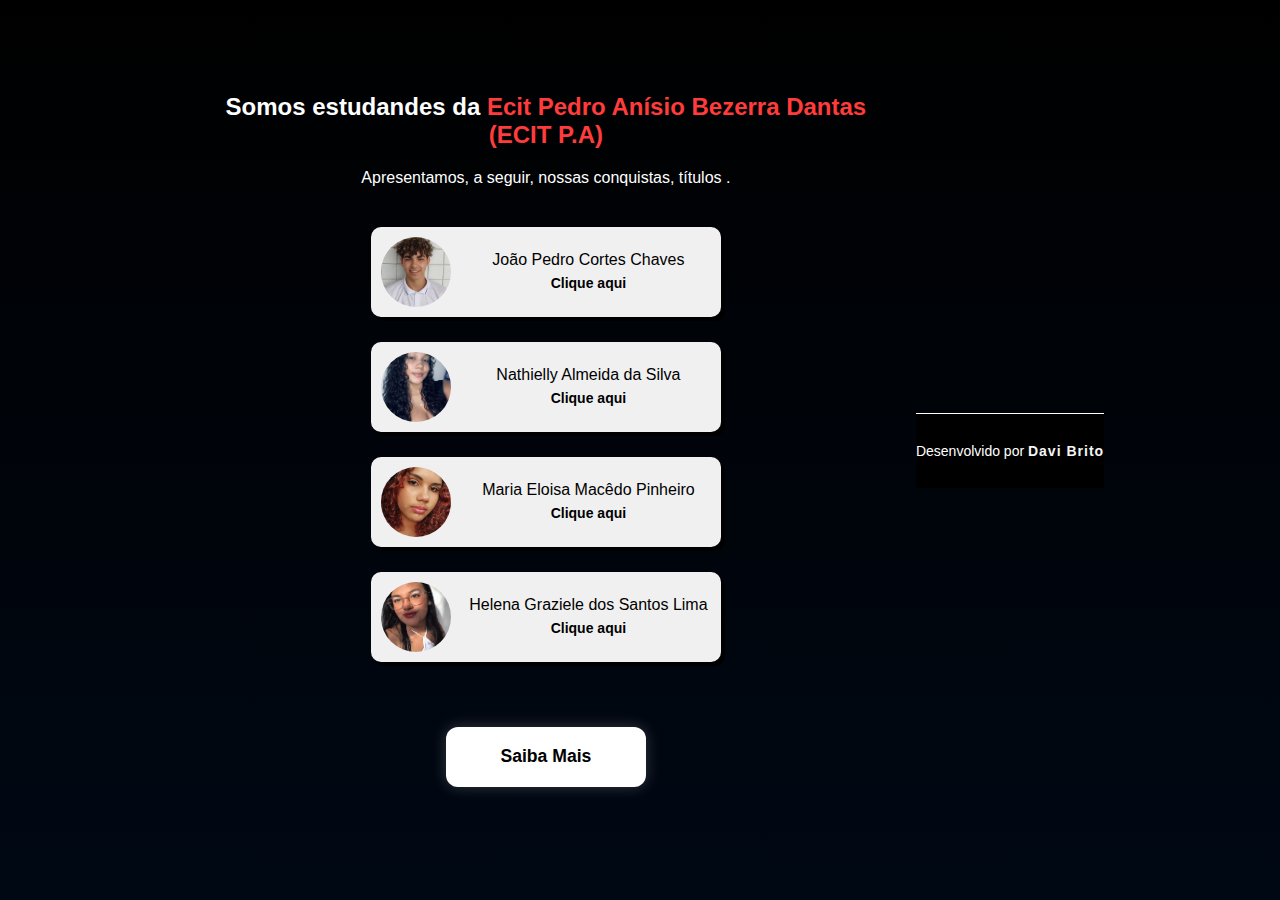
<file: index.html>
<!DOCTYPE html>
<html lang="pt-BR">
<head>
    <meta charset="UTF-8">
    <meta name="viewport" content="width=device-width, initial-scale=1.0">
    <title>Títulos e Conquistas</title>
    <link rel="stylesheet" href="style.css">
</head>
<body>
    <div id="container">
        <h2>
            Somos estudandes da <span class="uepb">Ecit Pedro Anísio Bezerra Dantas (ECIT P.A)</span> 
        </h2>
        <p>
            Apresentamos, a seguir, nossas conquistas, títulos .
        </p>

        <div id="cards">
            <div class="card">
                <img src="joão pedro.jpg" alt="Foto joão pedro" class="foto">
                <div class="info">
                    <p class="nome">João Pedro Cortes Chaves</p>
                    <a href="jp.html">Clique aqui</a>
                </div>
            </div>

            <div class="card">
                <img src="naty.jpg" alt="Foto Naty" class="foto">
                <div class="info">
                    <p class="nome">Nathielly Almeida da Silva</p>
                    <a href="Naty.html">Clique aqui</a>
                </div>
            </div>

            <div class="card">
                <img src="eloisa.jpg" alt="Foto eloisa" class="foto">
                <div class="info">
                    <p class="nome">Maria Eloisa Macêdo Pinheiro</p>
                    <a href="eloisa.html">Clique aqui</a>
                </div>
            </div>

            <div class="card">
                <img src="helena.jpg" alt="Foto helena" class="foto">
                <div class="info">
                    <p class="nome">Helena Graziele dos Santos Lima</p>
                    <a href="helena.html">Clique aqui</a>
                </div>
            </div>

            <div class="saiba-mais" onclick="window.location.href='projeto.html'">
  <p>Saiba Mais</p>
</div>


            </div>
        </div>
    </div>
   <footer id="dev-footer">
  <p>Desenvolvido por 
    <a href="https://www.instagram.com/dbritoo0/" target="_blank" rel="noopener noreferrer">
      <strong>Davi Brito</strong>
    </a>
  </p>
</footer>



</body>
</html>
</file>
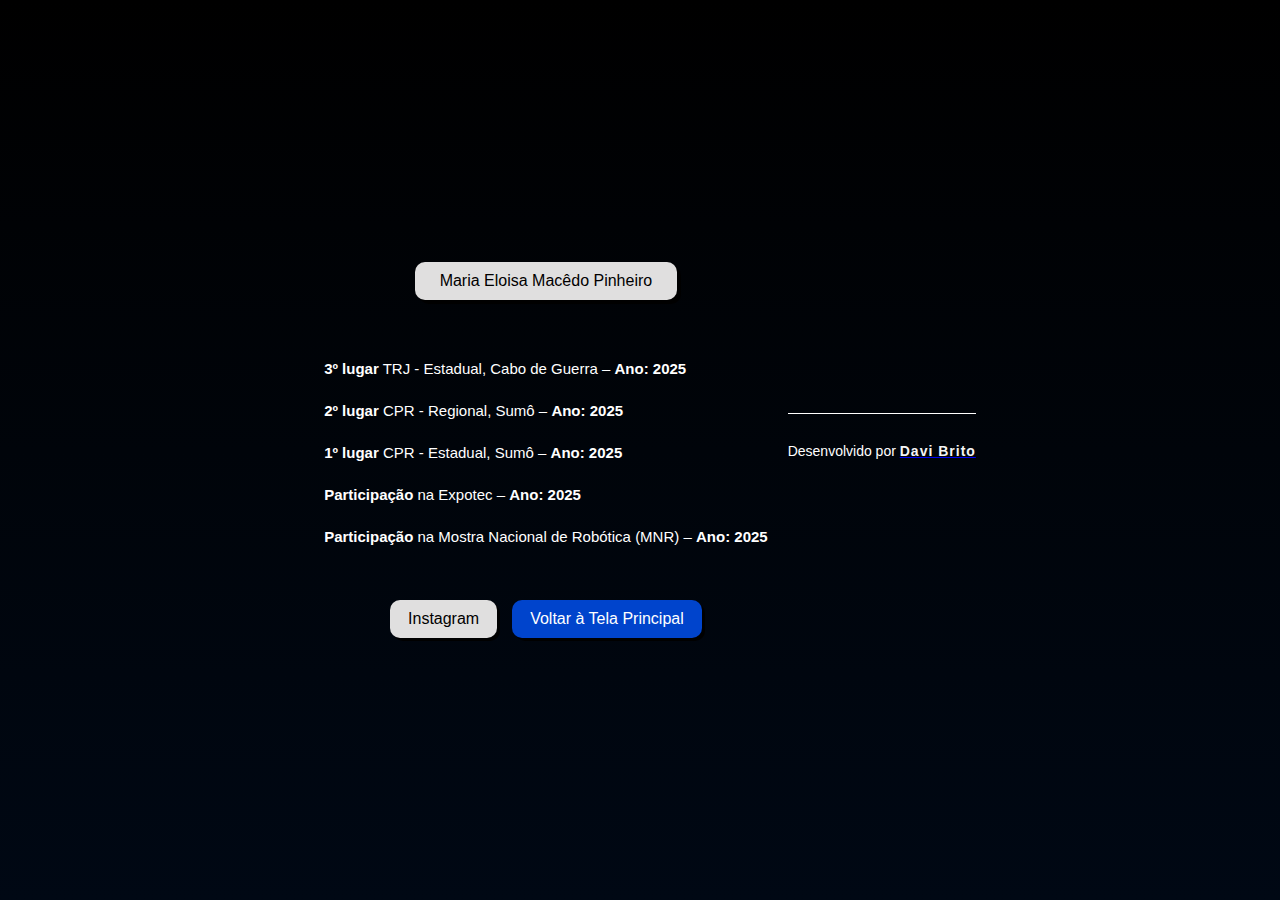
<file: eloisa.html>
<!DOCTYPE html>
<html lang="pt-BR">
<head>
  <meta charset="UTF-8">
  <meta name="viewport" content="width=device-width, initial-scale=1.0">
  <title>Títulos - Maria Eloisa</title>
  <link rel="stylesheet" href="cor.css">
</head>
<body>
  <div id="pagina">
    <div id="titulo-nome">Maria Eloisa Macêdo Pinheiro</div>

    <div id="titulos">
      <p><strong>3º lugar</strong> TRJ - Estadual, Cabo de Guerra – <strong>Ano: 2025</strong></p>
      <p><strong>2º lugar</strong> CPR - Regional, Sumô – <strong>Ano: 2025</strong></p>
      <p><strong>1º lugar</strong> CPR - Estadual, Sumô – <strong>Ano: 2025</strong></p>
      <p><strong>Participação</strong> na Expotec – <strong>Ano: 2025</strong></p>
      <p><strong>Participação</strong> na Mostra Nacional de Robótica (MNR) – <strong>Ano: 2025</strong></p>
    </div>

    <footer id="rodape">
      <a href="https://www.instagram.com/personwithfun?igsh=djBnZDMzcXQ0dDVk" class="btn-link">Instagram</a>
      <a href="index.html" class="btn-link voltar">Voltar à Tela Principal</a>
    </footer>
  </div>
  <footer id="dev-footer">
  <p>Desenvolvido por 
    <a href="https://www.instagram.com/dbritoo0/" target="_blank" rel="noopener noreferrer">
      <strong>Davi Brito</strong>
    </a>
  </p>
</footer>


</body>
</html>
</file>
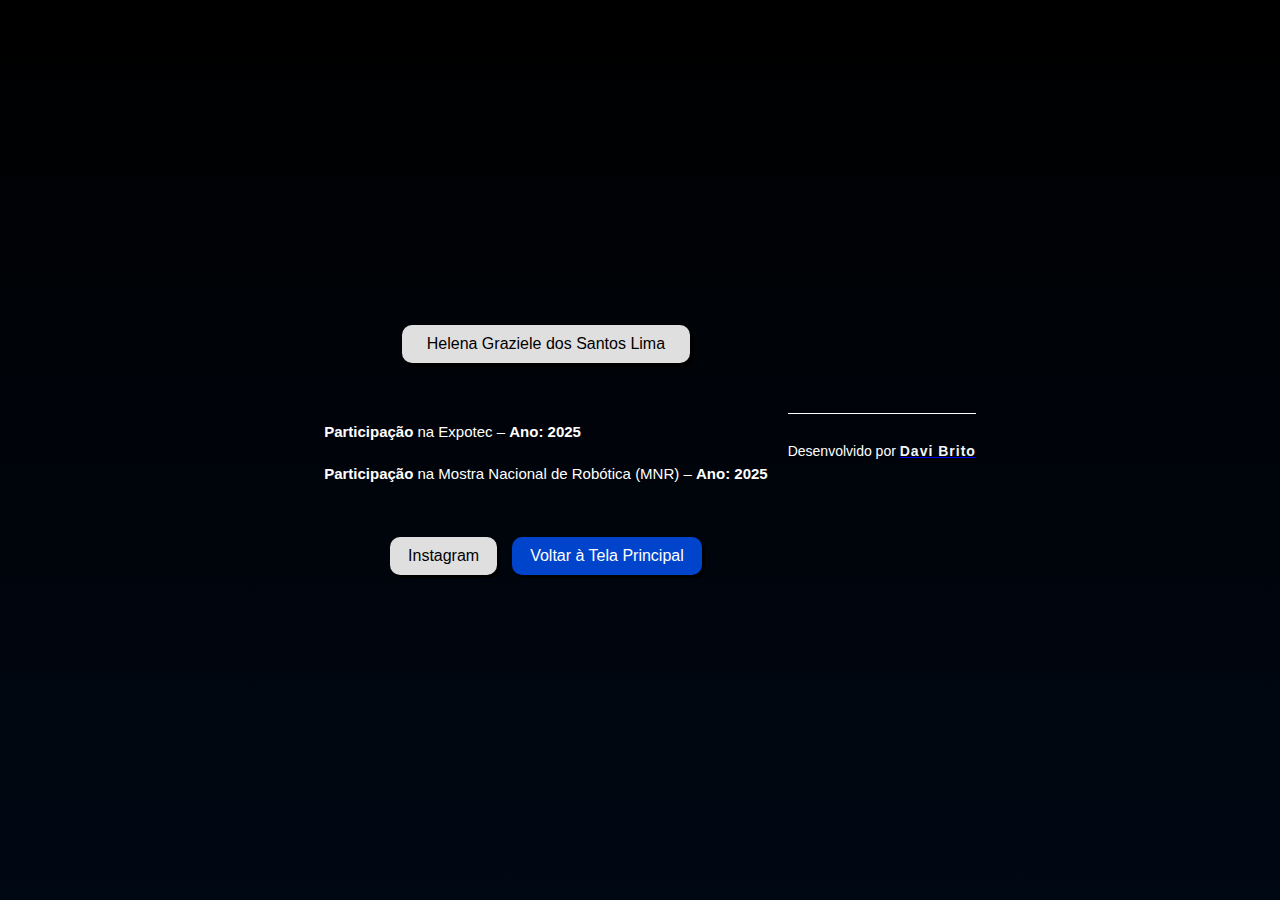
<file: helena.html>
<!DOCTYPE html>
<html lang="pt-BR">
<head>
  <meta charset="UTF-8">
  <meta name="viewport" content="width=device-width, initial-scale=1.0">
  <title>Títulos - Helena Graziele</title>
  <link rel="stylesheet" href="cor.css">
</head>
<body>
  <div id="pagina">
    <div id="titulo-nome">Helena Graziele dos Santos Lima</div>

    <div id="titulos">
      <p><strong>Participação</strong> na Expotec – <strong>Ano: 2025</strong></p>
      <p><strong>Participação</strong> na Mostra Nacional de Robótica (MNR) – <strong>Ano: 2025</strong></p>
    </div>

    <footer id="rodape">
      <a href="https://www.instagram.com/helena.stnxx/" class="btn-link">Instagram</a>
      <a href="index.html" class="btn-link voltar">Voltar à Tela Principal</a>
    </footer>
  </div>
<footer id="dev-footer">
  <p>Desenvolvido por 
    <a href="https://www.instagram.com/dbritoo0/" target="_blank" rel="noopener noreferrer">
      <strong>Davi Brito</strong>
    </a>
  </p>
</footer>


</body>
</html>
</file>
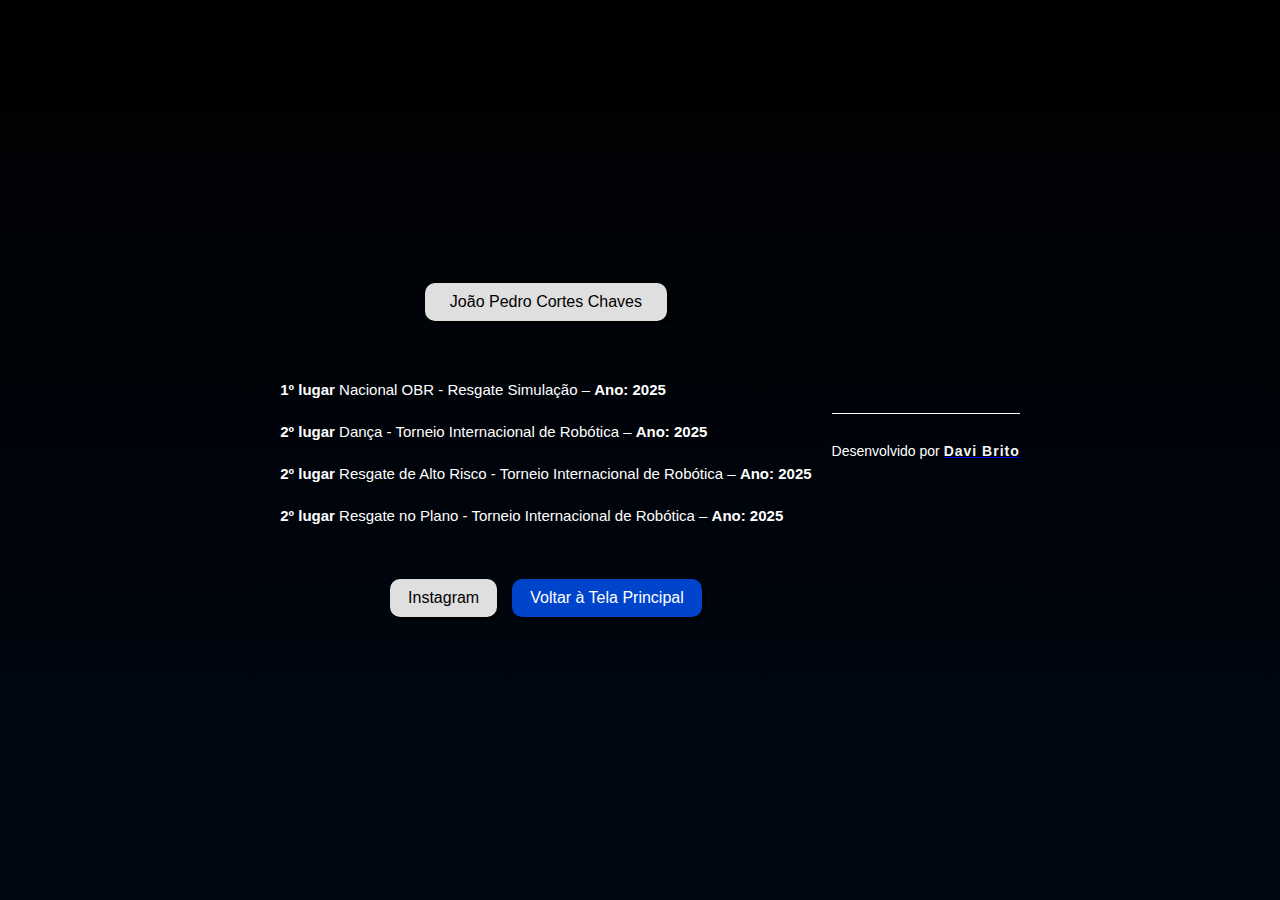
<file: jp.html>
<!DOCTYPE html>
<html lang="pt-BR">
<head>
  <meta charset="UTF-8">
  <meta name="viewport" content="width=device-width, initial-scale=1.0">
  <title>Títulos - João Pedro</title>
  <link rel="stylesheet" href="cor.css">
</head>
<body>
  <div id="pagina">
    <div id="titulo-nome">João Pedro Cortes Chaves</div>

    <div id="titulos">
      <p><strong>1º lugar</strong> Nacional OBR - Resgate Simulação – <strong>Ano: 2025</strong></p>
      <p><strong>2º lugar</strong> Dança - Torneio Internacional de Robótica – <strong>Ano: 2025</strong></p>
      <p><strong>2º lugar</strong> Resgate de Alto Risco - Torneio Internacional de Robótica – <strong>Ano: 2025</strong></p>
      <p><strong>2º lugar</strong> Resgate no Plano - Torneio Internacional de Robótica – <strong>Ano: 2025</strong></p>
    </div>

    <footer id="rodape">
      <a href="https://www.instagram.com/_jp.cchaves/" class="btn-link">Instagram</a>
      <a href="index.html" class="btn-link voltar">Voltar à Tela Principal</a>
    </footer>
  </div>
 <footer id="dev-footer">
  <p>Desenvolvido por 
    <a href="https://www.instagram.com/dbritoo0/" target="_blank" rel="noopener noreferrer">
      <strong>Davi Brito</strong>
    </a>
  </p>
</footer>


</body>
</html>
</file>
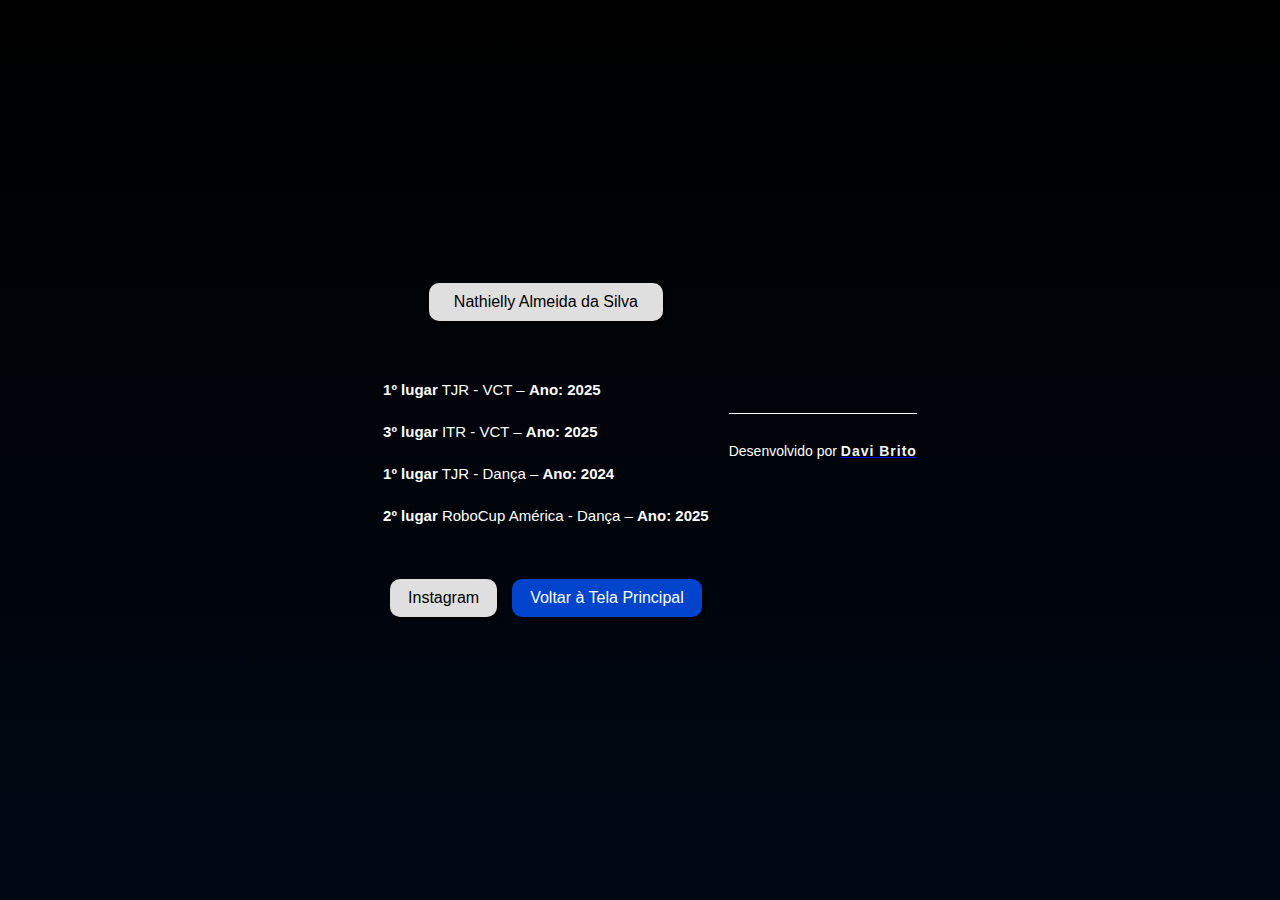
<file: Naty.html>
<!DOCTYPE html>
<html lang="pt-BR">
<head>
  <meta charset="UTF-8">
  <meta name="viewport" content="width=device-width, initial-scale=1.0">
  <title>Títulos - Nathielly Almeida</title>
  <link rel="stylesheet" href="cor.css">
</head>
<body>
  <div id="pagina">
    <div id="titulo-nome">Nathielly Almeida da Silva</div>

    <div id="titulos">
      <p><strong>1º lugar</strong> TJR - VCT – <strong>Ano: 2025</strong></p>
      <p><strong>3º lugar</strong> ITR - VCT – <strong>Ano: 2025</strong></p>
      <p><strong>1º lugar</strong> TJR - Dança – <strong>Ano: 2024</strong></p>
      <p><strong>2º lugar</strong> RoboCup América - Dança – <strong>Ano: 2025</strong></p>
    </div>

    <footer id="rodape">
      <a href="https://www.instagram.com/naty.almeiid/" class="btn-link">Instagram</a>
      <a href="index.html" class="btn-link voltar">Voltar à Tela Principal</a>
    </footer>
  </div>
<footer id="dev-footer">
  <p>Desenvolvido por 
    <a href="https://www.instagram.com/dbritoo0/" target="_blank" rel="noopener noreferrer">
      <strong>Davi Brito</strong>
    </a>
  </p>
</footer>


</body>
</html>
</file>
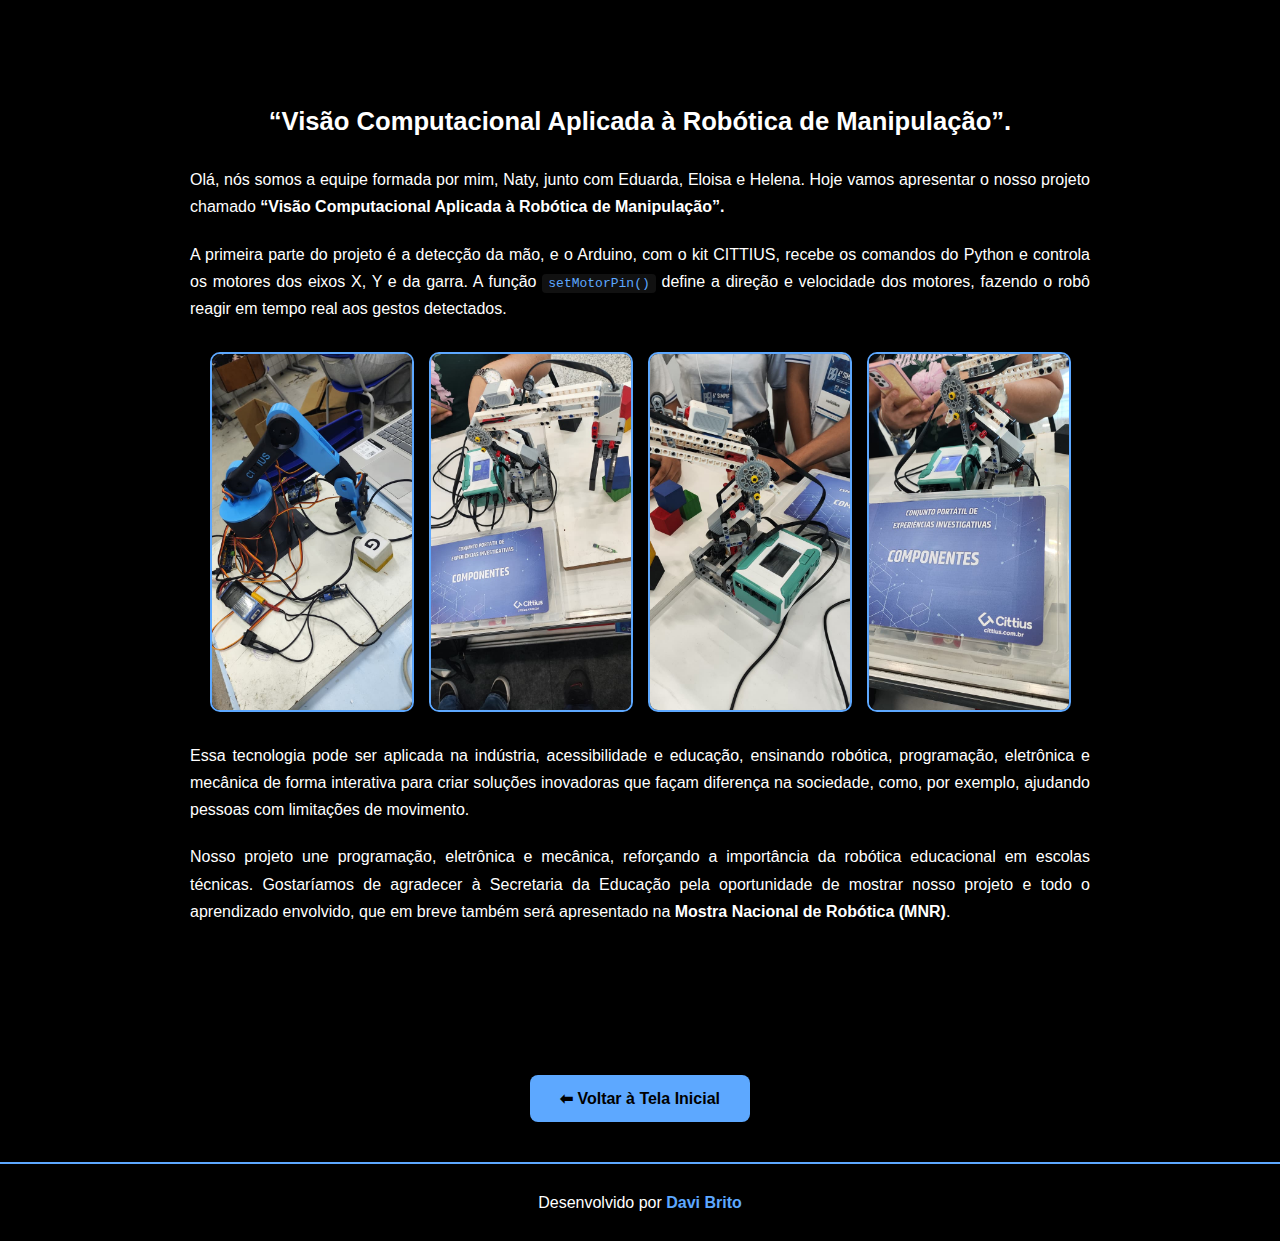
<file: projeto.html>
<!DOCTYPE html>
<html lang="pt-br">
<head>
  <meta charset="UTF-8">
  <meta name="viewport" content="width=device-width, initial-scale=1.0">
  <title>Visão Computacional Aplicada à Robótica de Manipulação</title>
  <link rel="stylesheet" href="projeto.css">
</head>
<body>
  <div class="container">
    <div class="conteudo">
      <h1>“Visão Computacional Aplicada à Robótica de Manipulação”.</h1>

      <p>
        Olá, nós somos a equipe formada por mim, Naty, junto com Eduarda, Eloisa e Helena. 
        Hoje vamos apresentar o nosso projeto chamado 
        <strong>“Visão Computacional Aplicada à Robótica de Manipulação”.</strong>
      </p>

      <p>
        A primeira parte do projeto é a detecção da mão, e o Arduino, com o kit CITTIUS, 
        recebe os comandos do Python e controla os motores dos eixos X, Y e da garra. 
        A função <code>setMotorPin()</code> define a direção e velocidade dos motores, 
        fazendo o robô reagir em tempo real aos gestos detectados.
      </p>

      <div class="imagens">
        <img src="foto-1.jpg" alt="Robô manipulador 1">
        <img src="foto-2.jpg" alt="Robô manipulador 2">
        <img src="foto-3.jpg" alt="Robô manipulador 3">
        <img src="foto-4.jpg" alt="Componentes do projeto">
      </div>

      <p>
        Essa tecnologia pode ser aplicada na indústria, acessibilidade e educação, 
        ensinando robótica, programação, eletrônica e mecânica de forma interativa 
        para criar soluções inovadoras que façam diferença na sociedade, 
        como, por exemplo, ajudando pessoas com limitações de movimento.
      </p>

      <p>
        Nosso projeto une programação, eletrônica e mecânica, reforçando a importância 
        da robótica educacional em escolas técnicas. Gostaríamos de agradecer à Secretaria 
        da Educação pela oportunidade de mostrar nosso projeto e todo o aprendizado envolvido, 
        que em breve também será apresentado na 
        <strong>Mostra Nacional de Robótica (MNR)</strong>.
      </p>
    </div>
  </div>

  <button class="btn-voltar" onclick="window.location.href='index.html'">⬅ Voltar à Tela Inicial</button>

  <footer>
    <p>Desenvolvido por <a href="https://www.instagram.com/dbritoo0/" target="_blank">Davi Brito</a></p>
  </footer>
</body>
</html>
</file>
<file: style.css>
body {
  margin: 0;
  font-family: 'Poppins', sans-serif;
  background: linear-gradient(to bottom, #000000, #000814);
  color: white;
  display: flex;
  justify-content: center;
  align-items: center;
  min-height: 100vh;
}

#container {
  text-align: center;
  max-width: 700px;
  padding: 20px;
}

.uepb {
  color: #ff3b3b;
  font-weight: bold;
}

#cards {
  margin-top: 40px;
  display: flex;
  flex-direction: column;
  gap: 25px;
  align-items: center;
}

.card {
  display: flex;
  align-items: center;
  background-color: #f0f0f0;
  color: #000;
  border-radius: 10px;
  box-shadow: 4px 4px 0 #000;
  width: 330px;
  padding: 10px;
}

.foto {
  width: 70px;
  height: 70px;
  border-radius: 50%;
  margin-right: 15px;
  object-fit: cover;
}

.info {
  flex: 1;
}

.nome {
  font-weight: 500;
  margin: 0 0 5px 0;
}

a {
  text-decoration: none;
  color: #000000;
  font-size: 14px;
  font-weight: bold;
}

a:hover {
  color: #0044cc;
}

#rodape {
  margin-top: 40px;
  display: flex;
  justify-content: center;
  gap: 15px;
  flex-wrap: wrap;
}

.btn-link {
  background-color: #e0dfdf;
  color: #000;
  padding: 10px 18px;
  border-radius: 10px;
  text-decoration: none;
  font-weight: 500;
  box-shadow: 3px 3px 0 #000;
  transition: all 0.2s ease-in-out;
}

.btn-link:hover {
  background-color: #d6d6d6;
  transform: translateY(-2px);
}

.btn-link.voltar {
  background-color: #0044cc;
  color: #fff;
}

.btn-link.voltar:hover {
  background-color: #003399;
}
/* Footer do desenvolvedor */
#dev-footer {
  background-color: #000;       /* fundo preto */
  color: #fff;                  /* texto branco */
  text-align: center;
  padding: 15px 0;
  font-family: "Poppins", sans-serif;
  font-size: 14px;
  border-top: 1px solid #fff;   /* linha branca no topo */
}

#dev-footer strong {
  color: #f5f5f5;               /* branco suave pro nome */
  letter-spacing: 1px;
}

.saiba-mais {
  background-color: #fff;
  color: #000;
  width: 200px;
  height: 60px;
  border-radius: 12px;
  display: flex;
  justify-content: center;
  align-items: center;
  font-family: "Poppins", sans-serif;
  font-size: 1.1rem;
  font-weight: bold;
  cursor: pointer;
  margin: 40px auto;
  transition: 0.3s ease;
  box-shadow: 0 0 15px rgba(255, 255, 255, 0.2);
}

.saiba-mais:hover {
  background-color: #5da8ff;
  color: #fff;
  transform: scale(1.05);
  box-shadow: 0 0 20px #5da8ff;
}



/* 📱 MEDIA QUERY - CELULAR */
@media (max-width: 768px) {
  body {
    flex-direction: column;
    justify-content: flex-start;
    padding-top: 40px;
  }

  #container {
    max-width: 90%;
    padding: 10px;
  }

  #cards {
    margin-top: 25px;
    gap: 20px;
  }

  .card {
    width: 100%;
    flex-direction: column;
    align-items: center;
    text-align: center;
    padding: 15px;
  }

  .foto {
    width: 80px;
    height: 80px;
    margin: 0 0 10px 0;
  }

  .info {
    text-align: center;
  }

  a {
    font-size: 13px;
  }

  #rodape {
    flex-direction: column;
    gap: 10px;
  }

  .btn-link {
    width: 100%;
    text-align: center;
  }
}
</file>
<file: cor.css>
body {
  margin: 0;
  font-family: "Poppins", sans-serif;
  background: linear-gradient(to bottom, #000000, #000814);
  color: white;
  display: flex;
  justify-content: center;
  align-items: center;
  min-height: 100vh;
}

#pagina {
  text-align: center;
  max-width: 800px;
  padding: 40px 20px;
}

#titulo-nome {
  background-color: #e0dfdf;
  color: #000;
  display: inline-block;
  padding: 10px 25px;
  border-radius: 10px;
  box-shadow: 4px 4px 0 #000;
  margin-bottom: 40px;
  font-weight: 500;
}

#titulos {
  text-align: left;
  max-width: 700px;
  margin: 0 auto;
  line-height: 1.8;
  font-size: 15px;
}

#titulos p {
  margin-bottom: 12px;
}

/* --- Rodapé --- */
#rodape {
  margin-top: 50px;
  display: flex;
  flex-wrap: wrap;
  gap: 15px;
  justify-content: center;
}

/* --- Botões dos links --- */
.btn-link {
  background-color: #e0dfdf;
  color: #000 !important; /* força cor preta */
  padding: 10px 18px;
  border-radius: 10px;
  text-decoration: none !important; /* remove o sublinhado */
  font-weight: 500;
  box-shadow: 3px 3px 0 #000;
  transition: all 0.2s ease-in-out;
  display: inline-block;
}

/* Hover padrão */
.btn-link:hover {
  background-color: #d6d6d6;
  transform: translateY(-2px);
}

/* Botão azul de "Voltar" */
.btn-link.voltar {
  background-color: #0044cc;
  color: #fff !important;
}

.btn-link.voltar:hover {
  background-color: #003399;
}

/* --- Garantia extra para remover azul padrão de links --- */
#rodape a {
  color: inherit;
  text-decoration: none;
}
/* Footer do desenvolvedor */
#dev-footer {
  color: #fff;                  /* texto branco */
  text-align: center;
  padding: 15px 0;
  font-family: "Poppins", sans-serif;
  font-size: 14px;
  border-top: 1px solid #fff;   /* linha branca no topo */
}

#dev-footer strong {
  color: #f5f5f5;               /* branco suave pro nome */
  letter-spacing: 1px;
}


/* 📱 MEDIA QUERY - CELULARES */
@media (max-width: 768px) {
  body {
    flex-direction: column;
    justify-content: flex-start;
    padding: 30px 10px;
  }

  #pagina {
    max-width: 95%;
    padding: 20px 10px;
  }

  #titulo-nome {
    font-size: 16px;
    padding: 8px 18px;
    margin-bottom: 25px;
  }

  #titulos {
    font-size: 14px;
    line-height: 1.6;
    text-align: left;
    padding: 0 5px;
  }

  #rodape {
    flex-direction: column;
    align-items: center;
    gap: 10px;
  }

  .btn-link {
    width: 100%;
    text-align: center;
    font-size: 14px;
    padding: 12px;
  }
}
</file>
<file: projeto.css>
body {
  margin: 0;
  font-family: "Poppins", sans-serif;
  background-color: #000;
  color: white;
  display: flex;
  flex-direction: column;
  align-items: center;
}

.container {
  background-color: #000;
  padding: 50px 30px;
  max-width: 900px;
  margin: 40px 0 80px 0;
}

h1 {
  color: #fff;
  font-size: 1.6rem;
  text-align: center;
  margin-bottom: 30px;
}

p {
  color: #fff;
  line-height: 1.7;
  text-align: justify;
  margin: 20px 0;
}

code {
  background-color: #111;
  padding: 2px 6px;
  border-radius: 4px;
  color: #5da8ff;
}

.imagens {
  display: flex;
  flex-wrap: wrap;
  justify-content: center;
  gap: 15px;
  margin: 30px 0;
}

.imagens img {
  width: 200px;
  height: auto;
  border-radius: 10px;
  border: 2px solid #5da8ff;
  transition: 0.3s;
}

.imagens img:hover {
  transform: scale(1.05);
}

/* BOTÃO PERTO DO FOOTER */
.btn-voltar {
  background-color: #5da8ff;
  color: #000;
  border: none;
  padding: 14px 30px;
  font-size: 1rem;
  border-radius: 8px;
  cursor: pointer;
  font-weight: bold;
  transition: 0.3s;
  margin-bottom: 40px;
}

.btn-voltar:hover {
  background-color: #3d8fe0;
  transform: scale(1.05);
}

/* FOOTER CENTRALIZADO */
footer {
  background-color: #000;
  color: #fff;
  text-align: center;
  padding: 25px 15px;
  border-top: 2px solid #5da8ff;
  width: 100%;
  display: flex;
  justify-content: center;
  align-items: center;
}

footer p {
  margin: 0;
  font-size: 1rem;
}

footer a {
  color: #5da8ff;
  text-decoration: none;
  font-weight: bold;
  transition: 0.3s;
}

footer a:hover {
  color: #fff;
}

/* RESPONSIVIDADE */
@media (max-width: 768px) {
  .container {
    padding: 30px 20px;
  }

  h1 {
    font-size: 1.3rem;
  }

  p {
    font-size: 0.95rem;
    text-align: left;
  }

  .imagens img {
    width: 100%;
    max-width: 320px;
  }

  .btn-voltar {
    padding: 12px 25px;
    font-size: 0.9rem;
  }
}

@media (max-width: 480px) {
  h1 {
    font-size: 1.1rem;
  }

  p {
    font-size: 0.9rem;
  }

  .btn-voltar {
    padding: 10px 20px;
    font-size: 0.85rem;
  }
}
</file>
